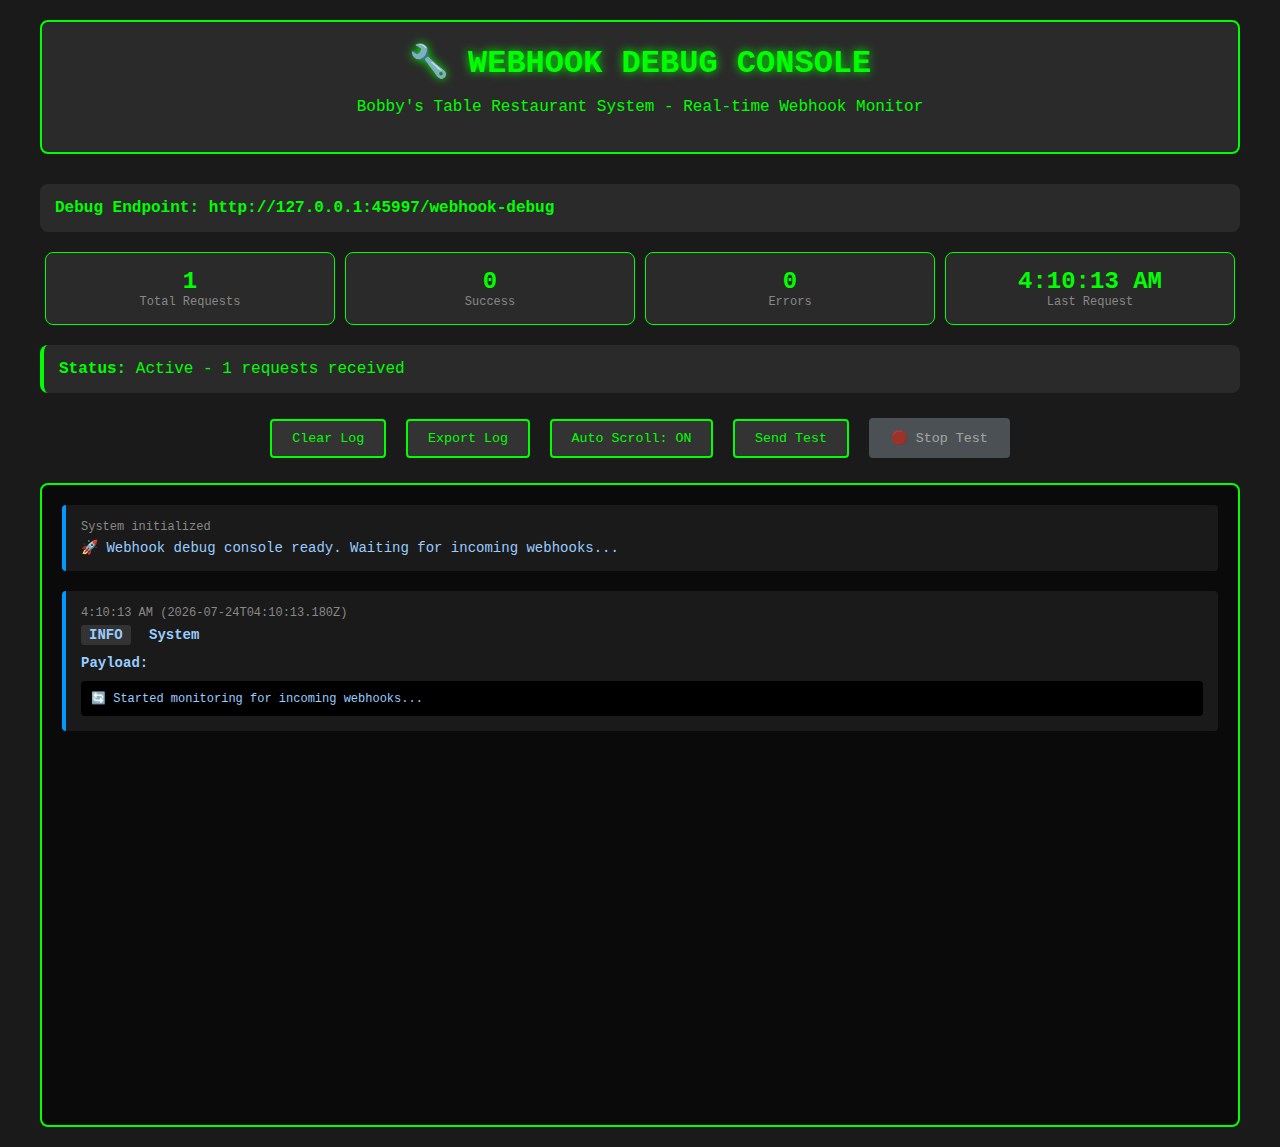
<file: templates/webhook_debug.html>
<!DOCTYPE html>
<html lang="en">
<head>
    <meta charset="UTF-8">
    <meta name="viewport" content="width=device-width, initial-scale=1.0">
    <title>Webhook Debug Console - Bobby's Table</title>
    <style>
        body {
            font-family: 'Courier New', monospace;
            margin: 0;
            padding: 20px;
            background-color: #1a1a1a;
            color: #00ff00;
        }
        
        .container {
            max-width: 1200px;
            margin: 0 auto;
        }
        
        .header {
            text-align: center;
            margin-bottom: 30px;
            padding: 20px;
            background-color: #2a2a2a;
            border-radius: 8px;
            border: 2px solid #00ff00;
        }
        
        .header h1 {
            margin: 0;
            color: #00ff00;
            text-shadow: 0 0 10px #00ff00;
        }
        
        .controls {
            margin-bottom: 20px;
            text-align: center;
        }
        
        .btn {
            background-color: #333;
            border: 2px solid #00ff00;
            color: #00ff00;
            padding: 10px 20px;
            margin: 5px;
            cursor: pointer;
            border-radius: 4px;
            font-family: inherit;
            transition: all 0.3s;
        }
        
        .btn:hover {
            background-color: #00ff00;
            color: #1a1a1a;
            box-shadow: 0 0 10px #00ff00;
        }
        
        .status {
            margin-bottom: 20px;
            padding: 15px;
            background-color: #2a2a2a;
            border-radius: 8px;
            border-left: 4px solid #00ff00;
        }
        
        .webhook-log {
            background-color: #0a0a0a;
            border: 2px solid #00ff00;
            border-radius: 8px;
            padding: 20px;
            height: 600px;
            overflow-y: auto;
            font-size: 14px;
        }
        
        .webhook-entry {
            margin-bottom: 20px;
            padding: 15px;
            background-color: #1a1a1a;
            border-left: 4px solid #00ff00;
            border-radius: 4px;
        }
        
        .webhook-entry.error {
            border-left-color: #ff0000;
            color: #ff9999;
        }
        
        .webhook-entry.success {
            border-left-color: #00ff00;
            color: #99ff99;
        }
        
        .webhook-entry.info {
            border-left-color: #0099ff;
            color: #99ccff;
        }
        
        .timestamp {
            color: #888;
            font-size: 12px;
            margin-bottom: 5px;
        }
        
        .method {
            display: inline-block;
            padding: 2px 8px;
            background-color: #333;
            border-radius: 3px;
            font-weight: bold;
            margin-right: 10px;
        }
        
        .method.POST { background-color: #28a745; }
        .method.GET { background-color: #007bff; }
        .method.PUT { background-color: #ffc107; color: #000; }
        .method.DELETE { background-color: #dc3545; }
        
        .json-data {
            background-color: #000;
            padding: 10px;
            border-radius: 4px;
            margin-top: 10px;
            overflow-x: auto;
            white-space: pre-wrap;
            font-size: 12px;
        }
        
        .endpoint-info {
            background-color: #2a2a2a;
            padding: 15px;
            border-radius: 8px;
            margin-bottom: 20px;
        }
        
        .endpoint-url {
            color: #00ff00;
            font-weight: bold;
            word-break: break-all;
        }
        
        .stats {
            display: flex;
            justify-content: space-around;
            margin-bottom: 20px;
        }
        
        .stat-box {
            background-color: #2a2a2a;
            padding: 15px;
            border-radius: 8px;
            text-align: center;
            border: 1px solid #00ff00;
            flex: 1;
            margin: 0 5px;
        }
        
        .stat-number {
            font-size: 24px;
            font-weight: bold;
            color: #00ff00;
        }
        
        .stat-label {
            font-size: 12px;
            color: #888;
        }
        
        .btn.danger {
            background-color: #dc3545;
            border-color: #dc3545;
            color: white;
            cursor: pointer;
        }
        
        .btn.danger:hover:not(:disabled) {
            background-color: #c82333;
            border-color: #bd2130;
            cursor: pointer;
        }
        
        .btn:disabled {
            opacity: 0.5;
            cursor: not-allowed;
        }
        
        .btn:disabled:hover {
            background-color: #333;
            color: #00ff00;
            box-shadow: none;
        }
        
        .btn.danger:disabled {
            background-color: #6c757d;
            border-color: #6c757d;
            opacity: 0.6;
        }
        
        .btn.danger:disabled:hover {
            background-color: #6c757d;
            border-color: #6c757d;
            cursor: not-allowed;
        }
    </style>
</head>
<body>
    <div class="container">
        <div class="header">
            <h1>🔧 WEBHOOK DEBUG CONSOLE</h1>
            <p>Bobby's Table Restaurant System - Real-time Webhook Monitor</p>
        </div>
        
        <div class="endpoint-info">
            <strong>Debug Endpoint:</strong> 
            <span class="endpoint-url" id="endpoint-url">Loading...</span>
        </div>
        
        <div class="stats">
            <div class="stat-box">
                <div class="stat-number" id="total-requests">0</div>
                <div class="stat-label">Total Requests</div>
            </div>
            <div class="stat-box">
                <div class="stat-number" id="success-requests">0</div>
                <div class="stat-label">Success</div>
            </div>
            <div class="stat-box">
                <div class="stat-number" id="error-requests">0</div>
                <div class="stat-label">Errors</div>
            </div>
            <div class="stat-box">
                <div class="stat-number" id="last-request">Never</div>
                <div class="stat-label">Last Request</div>
            </div>
        </div>
        
        <div class="status" id="status">
            <strong>Status:</strong> <span id="status-text">Initializing webhook monitor...</span>
        </div>
        
        <div class="controls">
            <button class="btn" onclick="clearLog()">Clear Log</button>
            <button class="btn" onclick="exportLog()">Export Log</button>
            <button class="btn" onclick="toggleAutoScroll()">
                <span id="autoscroll-text">Auto Scroll: ON</span>
            </button>
            <button class="btn" id="send-test-btn" onclick="sendTestWebhook()">Send Test</button>
            <button class="btn danger" id="stop-test-btn" onclick="stopTest()" disabled>🛑 Stop Test</button>
        </div>
        
        <div class="webhook-log" id="webhook-log">
            <div class="webhook-entry info">
                <div class="timestamp">System initialized</div>
                <div>🚀 Webhook debug console ready. Waiting for incoming webhooks...</div>
            </div>
        </div>
    </div>

    <script>
        let webhookData = [];
        let totalRequests = 0;
        let successRequests = 0;
        let errorRequests = 0;
        let autoScroll = true;
        let testInProgress = false;
        let testAbortController = null;
        let pollInterval = null;
        let lastPollTimestamp = null;
        
        // Get current URL and construct webhook endpoint
        const currentUrl = window.location.origin;
        const webhookEndpoint = `${currentUrl}/webhook-debug`;
        document.getElementById('endpoint-url').textContent = webhookEndpoint;
        
        function updateStats() {
            document.getElementById('total-requests').textContent = totalRequests;
            document.getElementById('success-requests').textContent = successRequests;
            document.getElementById('error-requests').textContent = errorRequests;
            
            if (totalRequests > 0) {
                const lastTime = new Date().toLocaleTimeString();
                document.getElementById('last-request').textContent = lastTime;
            }
        }
        
        function addLogEntry(type, method, url, data, headers = {}) {
            const timestamp = new Date().toISOString();
            const timeString = new Date().toLocaleTimeString();
            
            const entry = {
                timestamp,
                type,
                method,
                url,
                data,
                headers
            };
            
            webhookData.push(entry);
            totalRequests++;
            
            if (type === 'success') successRequests++;
            if (type === 'error') errorRequests++;
            
            const logContainer = document.getElementById('webhook-log');
            const entryDiv = document.createElement('div');
            entryDiv.className = `webhook-entry ${type}`;
            
            entryDiv.innerHTML = `
                <div class="timestamp">${timeString} (${timestamp})</div>
                <div>
                    <span class="method ${method}">${method}</span>
                    <strong>${url || 'Unknown endpoint'}</strong>
                </div>
                ${Object.keys(headers).length > 0 ? `
                <div style="margin-top: 10px;">
                    <strong>Headers:</strong>
                    <div class="json-data">${JSON.stringify(headers, null, 2)}</div>
                </div>
                ` : ''}
                ${data ? `
                <div style="margin-top: 10px;">
                    <strong>Payload:</strong>
                    <div class="json-data">${typeof data === 'string' ? data : JSON.stringify(data, null, 2)}</div>
                </div>
                ` : ''}
            `;
            
            logContainer.appendChild(entryDiv);
            
            if (autoScroll) {
                logContainer.scrollTop = logContainer.scrollHeight;
            }
            
            updateStats();
            updateStatus();
        }
        
        function updateStatus() {
            const statusText = document.getElementById('status-text');
            if (totalRequests === 0) {
                statusText.textContent = 'Waiting for first webhook...';
            } else {
                statusText.textContent = `Active - ${totalRequests} requests received`;
            }
        }
        
        function clearLog() {
            document.getElementById('webhook-log').innerHTML = `
                <div class="webhook-entry info">
                    <div class="timestamp">Log cleared</div>
                    <div>🧹 Webhook log cleared. Ready for new requests...</div>
                </div>
            `;
            webhookData = [];
            totalRequests = 0;
            successRequests = 0;
            errorRequests = 0;
            updateStats();
            updateStatus();
        }
        
        function exportLog() {
            const dataStr = JSON.stringify(webhookData, null, 2);
            const dataBlob = new Blob([dataStr], {type: 'application/json'});
            const url = URL.createObjectURL(dataBlob);
            const link = document.createElement('a');
            link.href = url;
            link.download = `webhook-debug-${new Date().toISOString().slice(0,19).replace(/:/g, '-')}.json`;
            link.click();
            URL.revokeObjectURL(url);
        }
        
        function toggleAutoScroll() {
            autoScroll = !autoScroll;
            document.getElementById('autoscroll-text').textContent = `Auto Scroll: ${autoScroll ? 'ON' : 'OFF'}`;
        }
        
        function updateTestButtons() {
            const sendTestBtn = document.getElementById('send-test-btn');
            const stopTestBtn = document.getElementById('stop-test-btn');
            
            if (testInProgress) {
                sendTestBtn.disabled = true;
                stopTestBtn.disabled = false;
            } else {
                sendTestBtn.disabled = false;
                stopTestBtn.disabled = true;
            }
        }
        
        function stopTest() {
            if (testAbortController) {
                testAbortController.abort();
            }
            testInProgress = false;
            testAbortController = null;
            updateTestButtons();
            addLogEntry('info', 'INFO', 'System', '🛑 Test stopped by user - continuing to monitor for webhooks');
        }
        
        function sendTestWebhook() {
            if (testInProgress) return;
            
            testInProgress = true;
            testAbortController = new AbortController();
            updateTestButtons();
            
            const testData = {
                test: true,
                timestamp: new Date().toISOString(),
                type: 'test_webhook',
                data: {
                    reservation_id: '123456',
                    status: 'completed',
                    amount: 45.67
                }
            };
            
            addLogEntry('info', 'INFO', 'System', '🚀 Starting test webhook...');
            
            fetch('/webhook-debug', {
                method: 'POST',
                headers: {
                    'Content-Type': 'application/json',
                },
                body: JSON.stringify(testData),
                signal: testAbortController.signal
            }).then(response => {
                if (!testAbortController.signal.aborted) {
                    addLogEntry('success', 'POST', '/webhook-debug', testData, {
                        'Content-Type': 'application/json',
                        'User-Agent': 'Debug Console Test'
                    });
                }
            }).catch(error => {
                if (error.name === 'AbortError') {
                    addLogEntry('info', 'INFO', 'System', '🛑 Test webhook cancelled');
                } else {
                    addLogEntry('error', 'POST', '/webhook-debug', `Test failed: ${error.message}`);
                }
            }).finally(() => {
                // Test completed, but keep polling for other webhooks
                testInProgress = false;
                testAbortController = null;
                updateTestButtons();
                addLogEntry('info', 'INFO', 'System', '⏹️ Test completed - continuing to monitor for webhooks');
            });
        }
        
        // Poll for new webhook data (if implemented on server side)
        function pollWebhooks() {
            fetch('/webhook-debug/poll')
                .then(response => {
                    if (response.ok) {
                        return response.json();
                    }
                    throw new Error('Polling not available');
                })
                .then(data => {
                    if (data.webhooks && data.webhooks.length > 0) {
                        // Only show new webhooks since last poll
                        const newWebhooks = lastPollTimestamp 
                            ? data.webhooks.filter(webhook => new Date(webhook.timestamp) > new Date(lastPollTimestamp))
                            : data.webhooks;
                        
                        newWebhooks.forEach(webhook => {
                            addLogEntry(
                                webhook.success ? 'success' : 'error',
                                webhook.method || 'POST',
                                webhook.url || '/webhook-debug',
                                webhook.data,
                                webhook.headers || {}
                            );
                        });
                        
                        // Update last poll timestamp to the latest webhook timestamp
                        if (data.webhooks.length > 0) {
                            lastPollTimestamp = data.webhooks[data.webhooks.length - 1].timestamp;
                        }
                    }
                })
                .catch(error => {
                    // Silently fail - polling is optional
                });
        }
        
        // Start continuous polling to capture all incoming webhooks
        function startPolling() {
            if (!pollInterval) {
                pollInterval = setInterval(pollWebhooks, 2000);
                addLogEntry('info', 'INFO', 'System', '🔄 Started monitoring for incoming webhooks...');
            }
        }
        
        // Add keyboard shortcut to stop test (ESC key)
        document.addEventListener('keydown', function(event) {
            if (event.key === 'Escape' && testInProgress) {
                stopTest();
            }
        });
        
        // Initialize
        updateStatus();
        updateTestButtons();
        
        // Start polling immediately to capture all webhook data
        startPolling();
        
        // Add some helpful information
        setTimeout(() => {
            addLogEntry('info', 'INFO', 'System', 
                'To test webhooks, send POST requests to: ' + webhookEndpoint + 
                '\n\nExample curl command:\ncurl -X POST ' + webhookEndpoint + 
                ' \\\n  -H "Content-Type: application/json" \\\n  -d \'{"test": "data", "timestamp": "' + 
                new Date().toISOString() + '"}\''
            );
        }, 1000);
    </script>
</body>
</html>
</file>
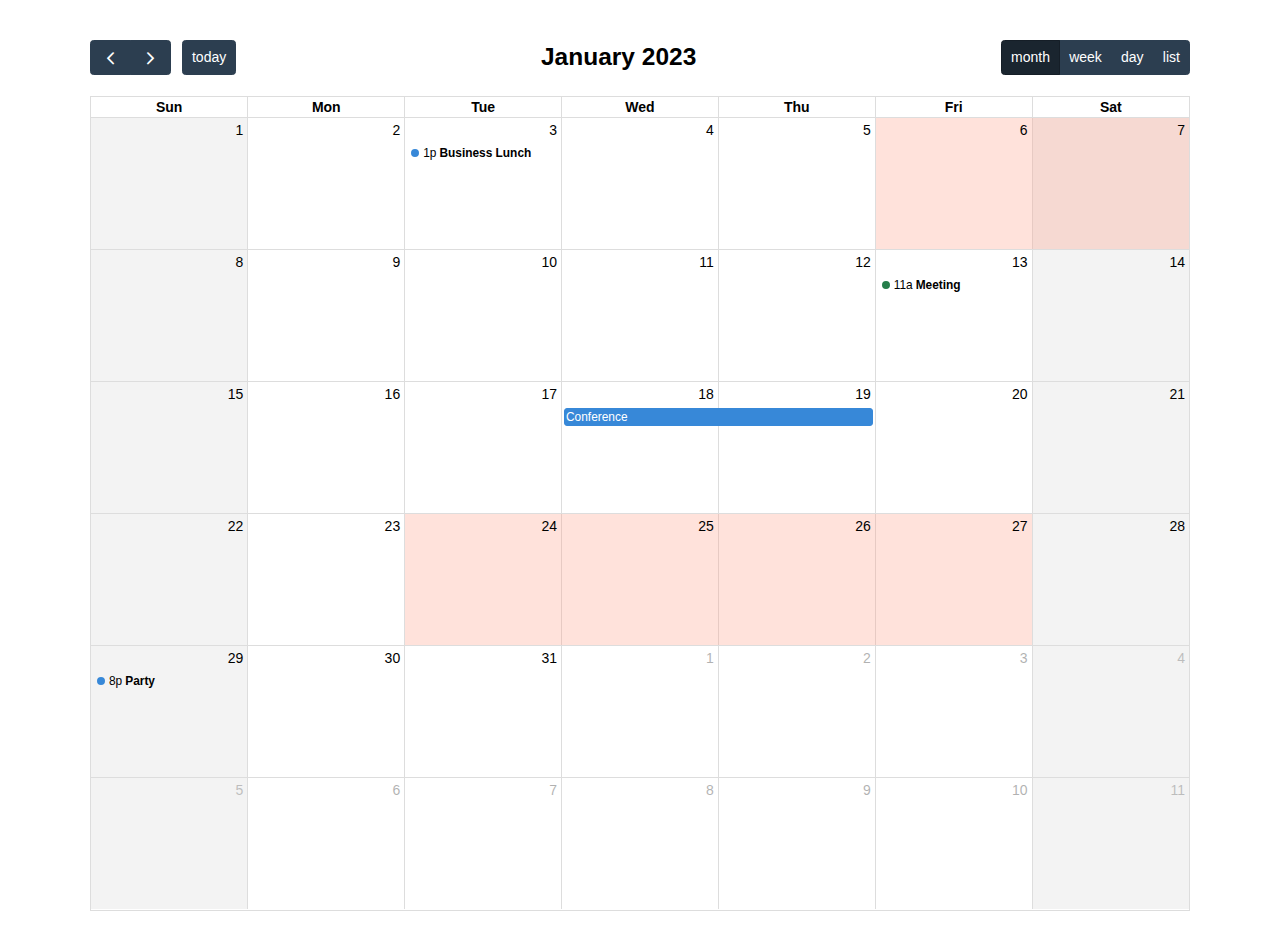
<file: static/fullcalendar/examples/background-events.html>
<!DOCTYPE html>
<html>
<head>
<meta charset='utf-8' />
<script src='../dist/index.global.js'></script>
<script>

  document.addEventListener('DOMContentLoaded', function() {
    var calendarEl = document.getElementById('calendar');

    var calendar = new FullCalendar.Calendar(calendarEl, {
      headerToolbar: {
        left: 'prev,next today',
        center: 'title',
        right: 'dayGridMonth,timeGridWeek,timeGridDay,listMonth'
      },
      initialDate: '2023-01-12',
      navLinks: true, // can click day/week names to navigate views
      businessHours: true, // display business hours
      editable: true,
      selectable: true,
      events: [
        {
          title: 'Business Lunch',
          start: '2023-01-03T13:00:00',
          constraint: 'businessHours'
        },
        {
          title: 'Meeting',
          start: '2023-01-13T11:00:00',
          constraint: 'availableForMeeting', // defined below
          color: '#257e4a'
        },
        {
          title: 'Conference',
          start: '2023-01-18',
          end: '2023-01-20'
        },
        {
          title: 'Party',
          start: '2023-01-29T20:00:00'
        },

        // areas where "Meeting" must be dropped
        {
          groupId: 'availableForMeeting',
          start: '2023-01-11T10:00:00',
          end: '2023-01-11T16:00:00',
          display: 'background'
        },
        {
          groupId: 'availableForMeeting',
          start: '2023-01-13T10:00:00',
          end: '2023-01-13T16:00:00',
          display: 'background'
        },

        // red areas where no events can be dropped
        {
          start: '2023-01-24',
          end: '2023-01-28',
          overlap: false,
          display: 'background',
          color: '#ff9f89'
        },
        {
          start: '2023-01-06',
          end: '2023-01-08',
          overlap: false,
          display: 'background',
          color: '#ff9f89'
        }
      ]
    });

    calendar.render();
  });

</script>
<style>

  body {
    margin: 40px 10px;
    padding: 0;
    font-family: Arial, Helvetica Neue, Helvetica, sans-serif;
    font-size: 14px;
  }

  #calendar {
    max-width: 1100px;
    margin: 0 auto;
  }

</style>
</head>
<body>

  <div id='calendar'></div>

</body>
</html>
</file>
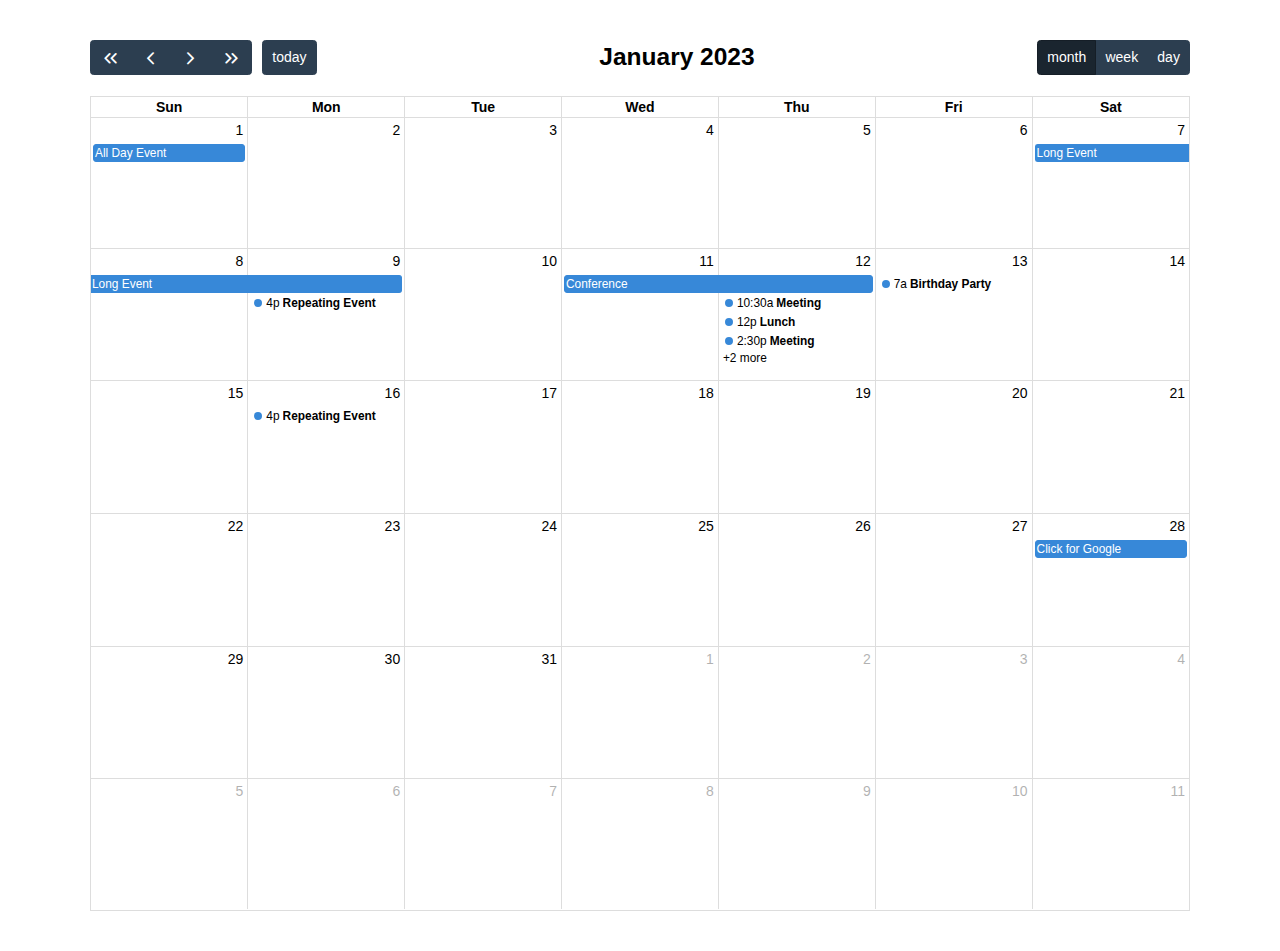
<file: static/fullcalendar/examples/daygrid-views.html>
<!DOCTYPE html>
<html>
<head>
<meta charset='utf-8' />
<script src='../dist/index.global.js'></script>
<script>

  document.addEventListener('DOMContentLoaded', function() {
    var calendarEl = document.getElementById('calendar');

    var calendar = new FullCalendar.Calendar(calendarEl, {
      headerToolbar: {
        left: 'prevYear,prev,next,nextYear today',
        center: 'title',
        right: 'dayGridMonth,dayGridWeek,dayGridDay'
      },
      initialDate: '2023-01-12',
      navLinks: true, // can click day/week names to navigate views
      editable: true,
      dayMaxEvents: true, // allow "more" link when too many events
      events: [
        {
          title: 'All Day Event',
          start: '2023-01-01'
        },
        {
          title: 'Long Event',
          start: '2023-01-07',
          end: '2023-01-10'
        },
        {
          groupId: 999,
          title: 'Repeating Event',
          start: '2023-01-09T16:00:00'
        },
        {
          groupId: 999,
          title: 'Repeating Event',
          start: '2023-01-16T16:00:00'
        },
        {
          title: 'Conference',
          start: '2023-01-11',
          end: '2023-01-13'
        },
        {
          title: 'Meeting',
          start: '2023-01-12T10:30:00',
          end: '2023-01-12T12:30:00'
        },
        {
          title: 'Lunch',
          start: '2023-01-12T12:00:00'
        },
        {
          title: 'Meeting',
          start: '2023-01-12T14:30:00'
        },
        {
          title: 'Happy Hour',
          start: '2023-01-12T17:30:00'
        },
        {
          title: 'Dinner',
          start: '2023-01-12T20:00:00'
        },
        {
          title: 'Birthday Party',
          start: '2023-01-13T07:00:00'
        },
        {
          title: 'Click for Google',
          url: 'http://google.com/',
          start: '2023-01-28'
        }
      ]
    });

    calendar.render();
  });

</script>
<style>

  body {
    margin: 40px 10px;
    padding: 0;
    font-family: Arial, Helvetica Neue, Helvetica, sans-serif;
    font-size: 14px;
  }

  #calendar {
    max-width: 1100px;
    margin: 0 auto;
  }

</style>
</head>
<body>

  <div id='calendar'></div>

</body>
</html>
</file>
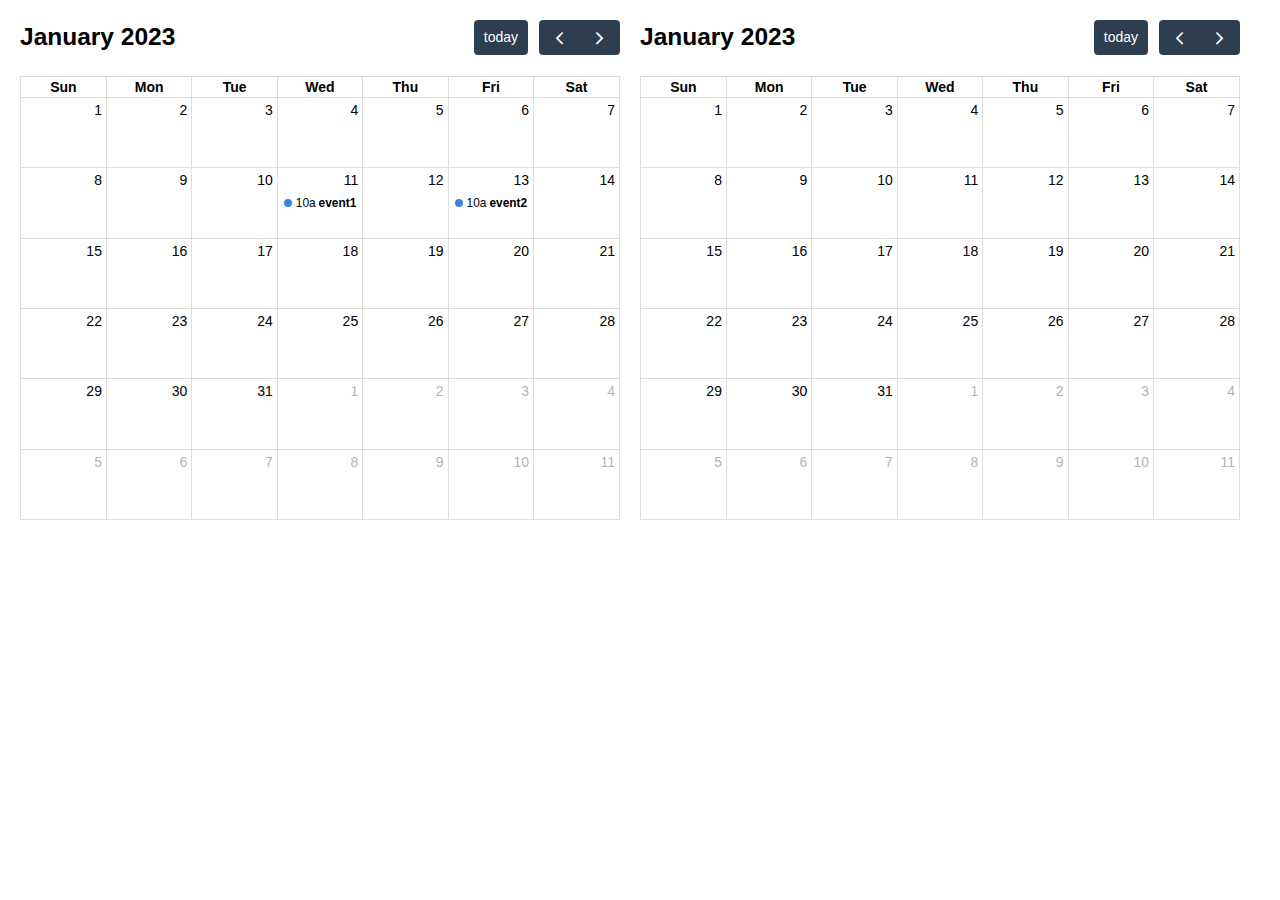
<file: static/fullcalendar/examples/external-dragging-2cals.html>
<!DOCTYPE html>
<html>
<head>
<meta charset='utf-8' />
<script src='../dist/index.global.js'></script>
<script>

  document.addEventListener('DOMContentLoaded', function() {
    var srcCalendarEl = document.getElementById('source-calendar');
    var destCalendarEl = document.getElementById('destination-calendar');

    var srcCalendar = new FullCalendar.Calendar(srcCalendarEl, {
      editable: true,
      initialDate: '2023-01-12',
      events: [
        {
          title: 'event1',
          start: '2023-01-11T10:00:00',
          end: '2023-01-11T16:00:00'
        },
        {
          title: 'event2',
          start: '2023-01-13T10:00:00',
          end: '2023-01-13T16:00:00'
        }
      ],
      eventLeave: function(info) {
        console.log('event left!', info.event);
      }
    });

    var destCalendar = new FullCalendar.Calendar(destCalendarEl, {
      initialDate: '2023-01-12',
      editable: true,
      droppable: true, // will let it receive events!
      eventReceive: function(info) {
        console.log('event received!', info.event);
      }
    });

    srcCalendar.render();
    destCalendar.render();
  });

</script>
<style>

  body {
    margin: 20px 0 0 20px;
    font-size: 14px;
    font-family: Arial, Helvetica Neue, Helvetica, sans-serif;
  }

  #source-calendar,
  #destination-calendar {
    float: left;
    width: 600px;
    margin: 0 20px 20px 0;
  }

</style>
</head>
<body>

  <div id='source-calendar'></div>
  <div id='destination-calendar'></div>

</body>
</html>
</file>
